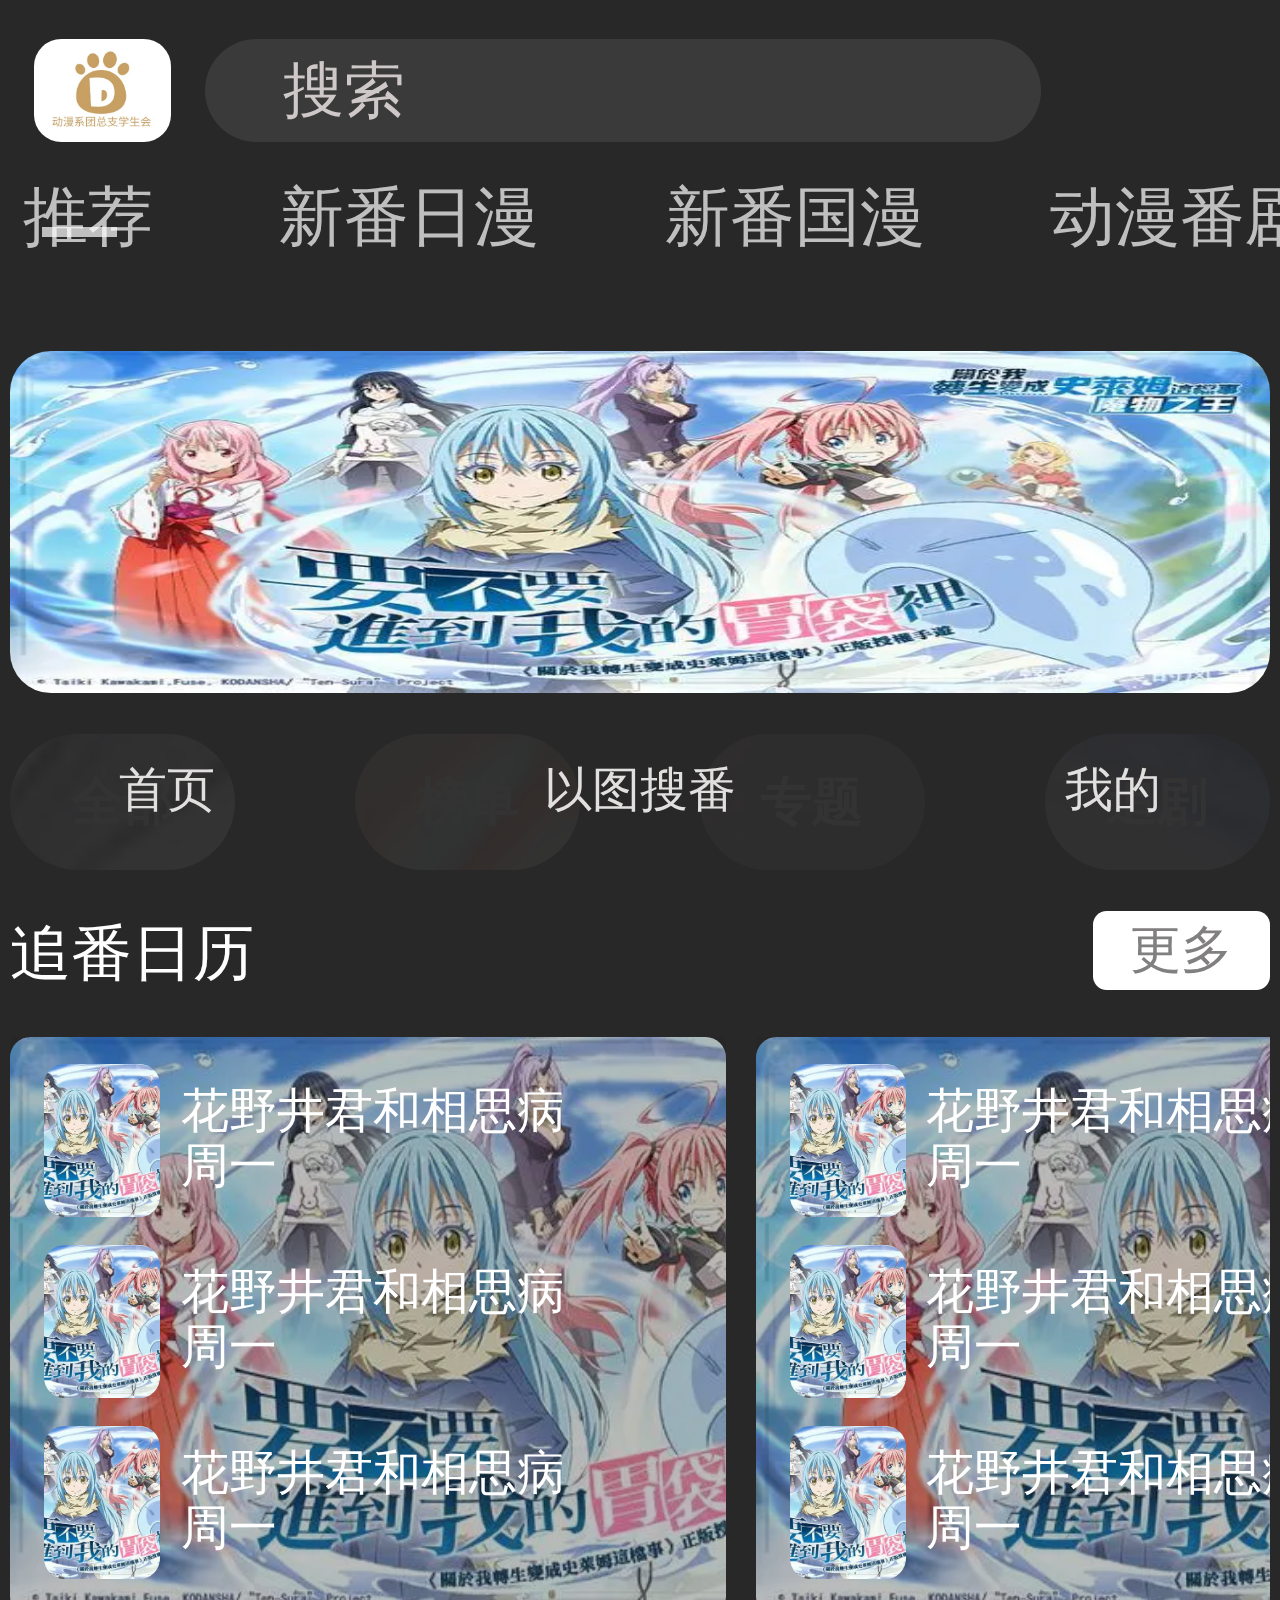
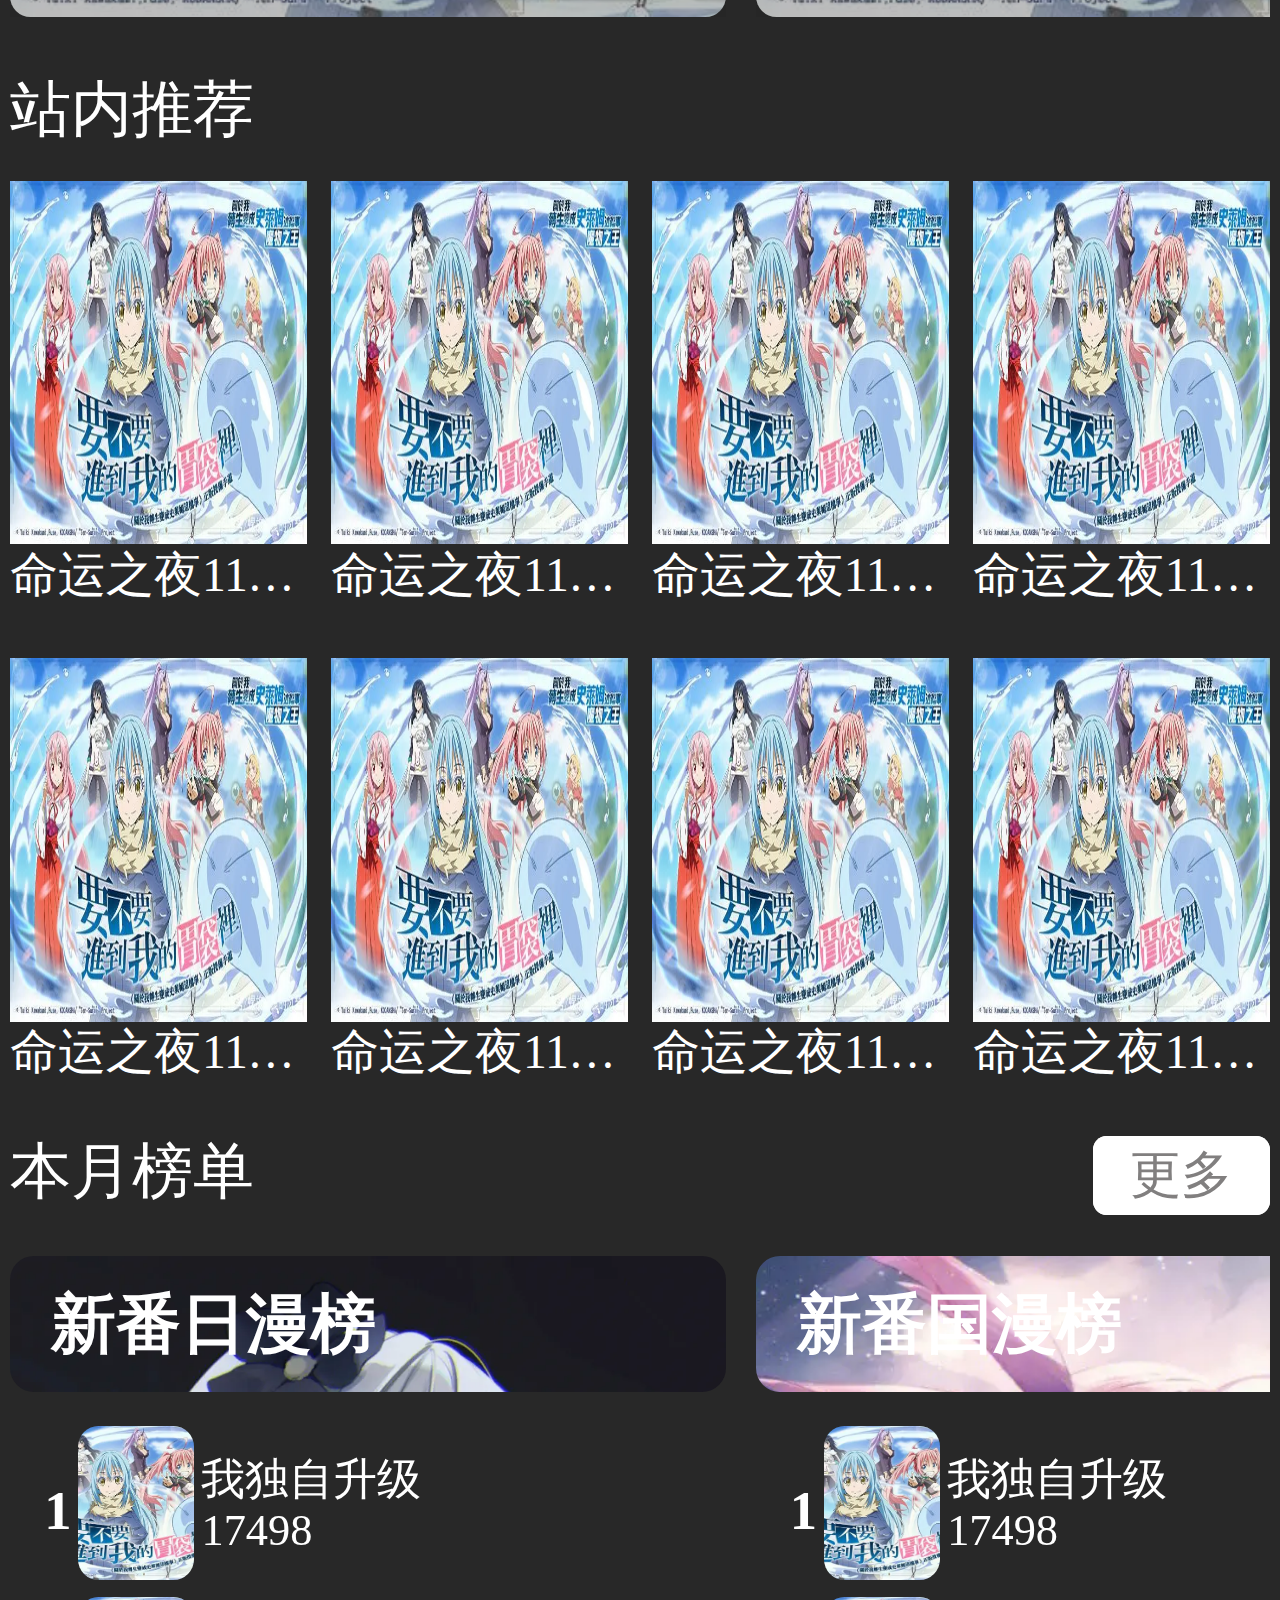
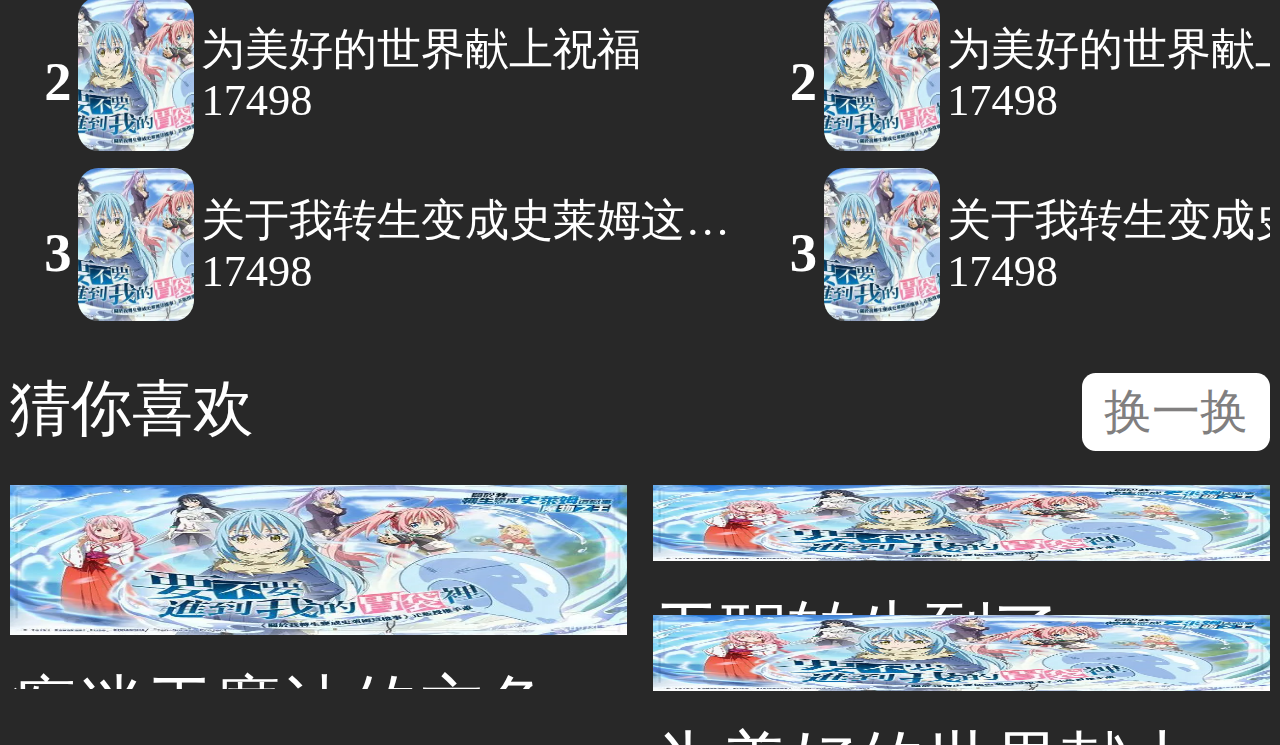
<file: my-anime-web/index.html>
<!DOCTYPE html>
<html lang="en">

<head>
  <meta charset="UTF-8">
  <meta name="viewport" content="width=device-width, initial-scale=1.0 ,user-scalable=no">
  <link rel="stylesheet" href="./css/normalize.css">
  <link rel="stylesheet" href="./css/swiper.min.css">
  <!-- <link rel="stylesheet" href="./css/bootstrap.min.css"> -->
  <link rel="stylesheet" href="./css/index.css">
  <link rel="stylesheet" href="//at.alicdn.com/t/c/font_4308015_t6n799oq5gj.css">
  <title>Document</title>

</head>

<body>
  <div class="header">
    <div class="head">
      <a href="" class="log">
        <img src="./image/logo.jpg" alt="">
      </a>
      <div class="searth">
        <a href="./jframe/searth.html"><input type="text" value="搜索"></a>
      </div>
      <div class="my">
        <a href="./jframe/history-record.html"><i class="iconfont icon-lishixiao"></i></a>
        <a href="./jframe/more.html"><i class="iconfont icon-sandian"></i></a>
      </div>
    </div>
    <nav class="tab">
      <ul>
        <a href="">推荐</a>
        <a href="">新番日漫</a>
        <a href="">新番国漫</a>
        <a href="">动漫番剧</a>
        <div class="line"></div>
      </ul>
    </nav>
  </div>
  <div class="container">
    <div class="focus">
      <img src="./update/focus.webp" alt="">
    </div>
    <nav class="nav">
      <ul>
        <a href="">
          <img src="./image/quanbu.webp" alt="">
          <span>全部</span>
        </a>
        <a href="">
          <img src="./image/bangdan.png" alt="">
          <span>榜单</span>
        </a>
        <a href="">
          <img src="./image/zhuanti.png" alt="">
          <span>专题</span>
        </a>
        <a href="">
          <img src="./image/zhuiju.webp" alt="">
          <span>追剧</span>
        </a>
      </ul>
    </nav>
    <div class="slide">
      <div class="slide-top">
        <div class="title"><i class="iconfont icon-shijianxuanze"></i>追番日历</div>
        <a href="">
          <div class="more">更多</div>
        </a>
      </div>
      <div class="slide-content">
        <!-- Swiper -->
        <div class="swiper mySwiper-one">
          <div class="swiper-wrapper">
            <div class="swiper-slide">
              <div class="jiufan">
                <a href="">
                  <img src="./update/focus.webp" alt="">
                  <div class="title">
                    <p>花野井君和相思病</p>
                    <p>周一</p>
                  </div>
                </a>
                <a href="">
                  <img src="./update/focus.webp" alt="">
                  <div class="title">
                    <p>花野井君和相思病</p>
                    <p>周一</p>
                  </div>
                </a>
                <a href="">
                  <img src="./update/focus.webp" alt="">
                  <div class="title">
                    <p>花野井君和相思病</p>
                    <p>周一</p>
                  </div>
                </a>
              </div>
            </div>
            <div class="swiper-slide">
              <div class="jiufan">
                <a href="">
                  <img src="./update/focus.webp" alt="">
                  <div class="title">
                    <p>花野井君和相思病</p>
                    <p>周一</p>
                  </div>
                </a>
                <a href="">
                  <img src="./update/focus.webp" alt="">
                  <div class="title">
                    <p>花野井君和相思病</p>
                    <p>周一</p>
                  </div>
                </a>
                <a href="">
                  <img src="./update/focus.webp" alt="">
                  <div class="title">
                    <p>花野井君和相思病</p>
                    <p>周一</p>
                  </div>
                </a>
              </div>
            </div>
            <div class="swiper-slide">
              <div class="jiufan">
                <a href="">
                  <img src="./update/focus.webp" alt="">
                  <div class="title">
                    <p>花野井君和相思病</p>
                    <p>周一</p>
                  </div>
                </a>
                <a href="">
                  <img src="./update/focus.webp" alt="">
                  <div class="title">
                    <p>花野井君和相思病</p>
                    <p>周一</p>
                  </div>
                </a>
                <a href="">
                  <img src="./update/focus.webp" alt="">
                  <div class="title">
                    <p>花野井君和相思病</p>
                    <p>周一</p>
                  </div>
                </a>
              </div>
            </div>
            <div class="swiper-slide">
              <div class="jiufan">
                <a href="">
                  <img src="./update/focus.webp" alt="">
                  <div class="title">
                    <p>花野井君和相思病</p>
                    <p>周一</p>
                  </div>
                </a>
                <a href="">
                  <img src="./update/focus.webp" alt="">
                  <div class="title">
                    <p>花野井君和相思病</p>
                    <p>周一</p>
                  </div>
                </a>
                <a href="">
                  <img src="./update/focus.webp" alt="">
                  <div class="title">
                    <p>花野井君和相思病</p>
                    <p>周一</p>
                  </div>
                </a>
              </div>
            </div>
            <div class="swiper-slide">
              <div class="jiufan">
                <a href="">
                  <img src="./update/focus.webp" alt="">
                  <div class="title">
                    <p>花野井君和相思病</p>
                    <p>周一</p>
                  </div>
                </a>
                <a href="">
                  <img src="./update/focus.webp" alt="">
                  <div class="title">
                    <p>花野井君和相思病</p>
                    <p>周一</p>
                  </div>
                </a>
                <a href="">
                  <img src="./update/focus.webp" alt="">
                  <div class="title">
                    <p>花野井君和相思病</p>
                    <p>周一</p>
                  </div>
                </a>
              </div>
            </div>
            <div class="swiper-slide">
              <a href="">更多></a>
            </div>
          </div>
          <div class="swiper-pagination"></div>
        </div>
      </div>
    </div>
    <div class="recommend">
      <div class="title">
        <i class="iconfont icon-tuijianfuwu"></i>
        站内推荐
      </div>
      <div class="re-content">
        <a href="">
          <img src="./update/focus.webp" alt="">
          <h4>命运之夜111111111</h4>
        </a>
        <a href="">
          <img src="./update/focus.webp" alt="">
          <h4>命运之夜111111111</h4>
        </a>
        <a href="">
          <img src="./update/focus.webp" alt="">
          <h4>命运之夜111111111</h4>
        </a>
        <a href="">
          <img src="./update/focus.webp" alt="">
          <h4>命运之夜111111111</h4>
        </a>
        <a href="">
          <img src="./update/focus.webp" alt="">
          <h4>命运之夜111111111</h4>
        </a>
        <a href="">
          <img src="./update/focus.webp" alt="">
          <h4>命运之夜111111111</h4>
        </a>
        <a href="">
          <img src="./update/focus.webp" alt="">
          <h4>命运之夜111111111</h4>
        </a>
        <a href="">
          <img src="./update/focus.webp" alt="">
          <h4>命运之夜111111111</h4>
        </a>
      </div>
    </div>
    <div class="monthlist">
      <div class="monthlist-top">
        <div class="title">
          <i class="iconfont icon-bangdan1"></i>
          本月榜单
        </div>
        <a href="" class="more">
          <div class="more">
            更多
          </div>
        </a>
      </div>
      <div class="monthlist-content">
        <!-- Swiper -->
        <div class="swiper mySwiper-two">
          <div class="swiper-wrapper">
            <div class="swiper-slide">
              <div class="title">新番日漫榜</div>
              <div class="swiper-content">
                <a href="">
                  <h3>1</h3>
                  <img src="./update/focus.webp" alt="">
                  <div class="name">
                    <p>我独自升级</p>
                    <div class="hot">
                      <i class="iconfont icon-redu"></i>
                      <p>17498</p>
                    </div>
                  </div>
                </a>
                <a href="">
                  <h3>2</h3>
                  <img src="./update/focus.webp" alt="">
                  <div class="name">
                    <p>为美好的世界献上祝福 </p>
                    <div class="hot">
                      <i class="iconfont icon-redu"></i>
                      <p>17498</p>
                    </div>
                  </div>
                </a>
                <a href="">
                  <h3>3</h3>
                  <img src="./update/focus.webp" alt="">
                  <div class="name">
                    <p>关于我转生变成史莱姆这件事</p>
                    <div class="hot">
                      <i class="iconfont icon-redu"></i>
                      <p>17498</p>
                    </div>
                  </div>
                </a>
              </div>
            </div>
            <div class="swiper-slide">
              <div class="title">新番国漫榜</div>
              <div class="swiper-content">
                <a href="">
                  <h3>1</h3>
                  <img src="./update/focus.webp" alt="">
                  <div class="name">
                    <p>我独自升级</p>
                    <div class="hot">
                      <i class="iconfont icon-redu"></i>
                      <p>17498</p>
                    </div>
                  </div>
                </a>
                <a href="">
                  <h3>2</h3>
                  <img src="./update/focus.webp" alt="">
                  <div class="name">
                    <p>为美好的世界献上祝福 </p>
                    <div class="hot">
                      <i class="iconfont icon-redu"></i>
                      <p>17498</p>
                    </div>
                  </div>
                </a>
                <a href="">
                  <h3>3</h3>
                  <img src="./update/focus.webp" alt="">
                  <div class="name">
                    <p>关于我转生变成史莱姆这件事</p>
                    <div class="hot">
                      <i class="iconfont icon-redu"></i>
                      <p>17498</p>
                    </div>
                  </div>
                </a>
              </div>
            </div>
            <div class="swiper-slide">
              <div class="title">动漫番剧榜</div>
              <div class="swiper-content">
                <a href="">
                  <h3>1</h3>
                  <img src="./update/focus.webp" alt="">
                  <div class="name">
                    <p>我独自升级</p>
                    <div class="hot">
                      <i class="iconfont icon-redu"></i>
                      <p>17498</p>
                    </div>
                  </div>
                </a>
                <a href="">
                  <h3>2</h3>
                  <img src="./update/focus.webp" alt="">
                  <div class="name">
                    <p>为美好的世界献上祝福 </p>
                    <div class="hot">
                      <i class="iconfont icon-redu"></i>
                      <p>17498</p>
                    </div>
                  </div>
                </a>
                <a href="">
                  <h3>3</h3>
                  <img src="./update/focus.webp" alt="">
                  <div class="name">
                    <p>关于我转生变成史莱姆这件事</p>
                    <div class="hot">
                      <i class="iconfont icon-redu"></i>
                      <p>17498</p>
                    </div>
                  </div>
                </a>
              </div>
            </div>
            <div class="swiper-slide">
              <div class="title">剧场动漫榜</div>
              <div class="swiper-content">
                <a href="">
                  <h3>1</h3>
                  <img src="./update/focus.webp" alt="">
                  <div class="name">
                    <p>我独自升级</p>
                    <div class="hot">
                      <i class="iconfont icon-redu"></i>
                      <p>17498</p>
                    </div>
                  </div>
                </a>
                <a href="">
                  <h3>2</h3>
                  <img src="./update/focus.webp" alt="">
                  <div class="name">
                    <p>为美好的世界献上祝福 </p>
                    <div class="hot">
                      <i class="iconfont icon-redu"></i>
                      <p>17498</p>
                    </div>
                  </div>
                </a>
                <a href="">
                  <h3>3</h3>
                  <img src="./update/focus.webp" alt="">
                  <div class="name">
                    <p>关于我转生变成史莱姆这件事</p>
                    <div class="hot">
                      <i class="iconfont icon-redu"></i>
                      <p>17498</p>
                    </div>
                  </div>
                </a>
              </div>
            </div>
            <div class="swiper-slide">
              <a href="">更多></a>
            </div>
          </div>
          <div class="swiper-pagination"></div>
        </div>

      </div>
      <div class="guessyoulove">
        <div class="guess-top">
          <div class="title">
            <i class="iconfont icon-cainixihuan"></i>
            猜你喜欢
          </div>
          <a href="" class="change">换一换</a>
        </div>
        <div class="guess-content">
          <div class="content-left">
            <a href="">
              <img src="./update/focus.webp" alt="">
              <p>痴迷于魔法的主角再一次魔法决斗中被有着更高贵的</p>
            </a>
          </div>
          <div class="content-right">
            <a href="">
              <img src="./update/focus.webp" alt="">
              <p>无职转生到了...</p>
            </a>
            <a href="">
              <img src="./update/focus.webp" alt="">
              <p>为美好的世界献上祝福</p>
            </a>
          </div>
        </div>
      </div>
    </div>
  </div>
  <div class="foot">
    <a href="./index.html" class="shouye">
      <i class="iconfont icon-shouye"></i>
      <span>首页</span>
    </a>
    <a href="./jframe/searthvedio-for-img.html" class="shoufan">
      <i class="iconfont icon-zuqiu"></i>
      <span>以图搜番</span>
    </a>
    <a href="./jframe/my.html" class="my">
      <i class="iconfont icon-wode"></i>
      <span>我的</span>
    </a>
  </div>


  <script src="./js/swiper.min.js"></script>
  <script src="./js/index.min.js"></script>
  <!-- <script src="./js/bootstrap.min.js"></script> -->
  <script src="./js/index.js"></script>
  <script>
    (function () {
      var swiper1 = new Swiper(".mySwiper-one", {
        slidesPerView: 1.73,
        spaceBetween: 30,
        pagination: {
          el: ".swiper-pagination",
          clickable: true,
        },
      });
      var swiper = new Swiper(".mySwiper-two", {
        slidesPerView: 1.73,
        spaceBetween: 30,
        pagination: {
          el: ".swiper-pagination",
          clickable: true,
        },
      });
    })()
  </script>
</body>

</html>
</file>
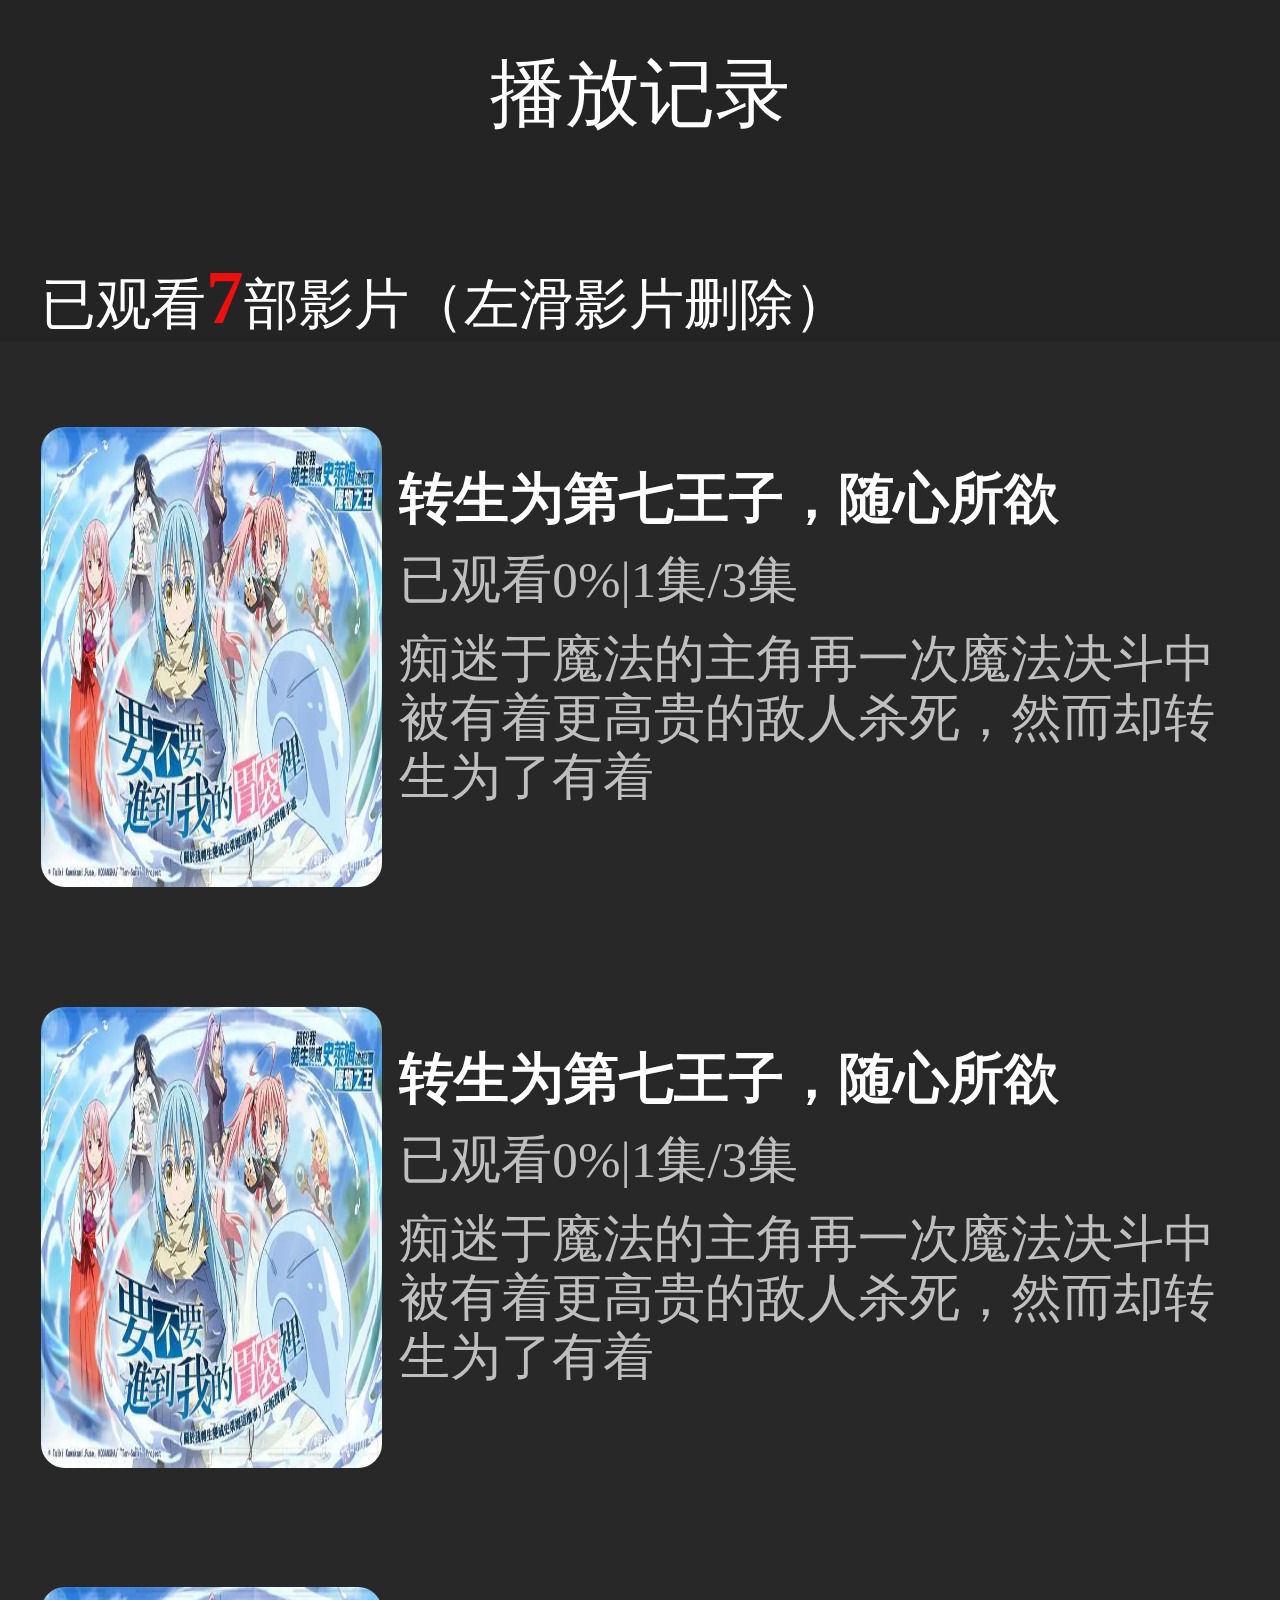
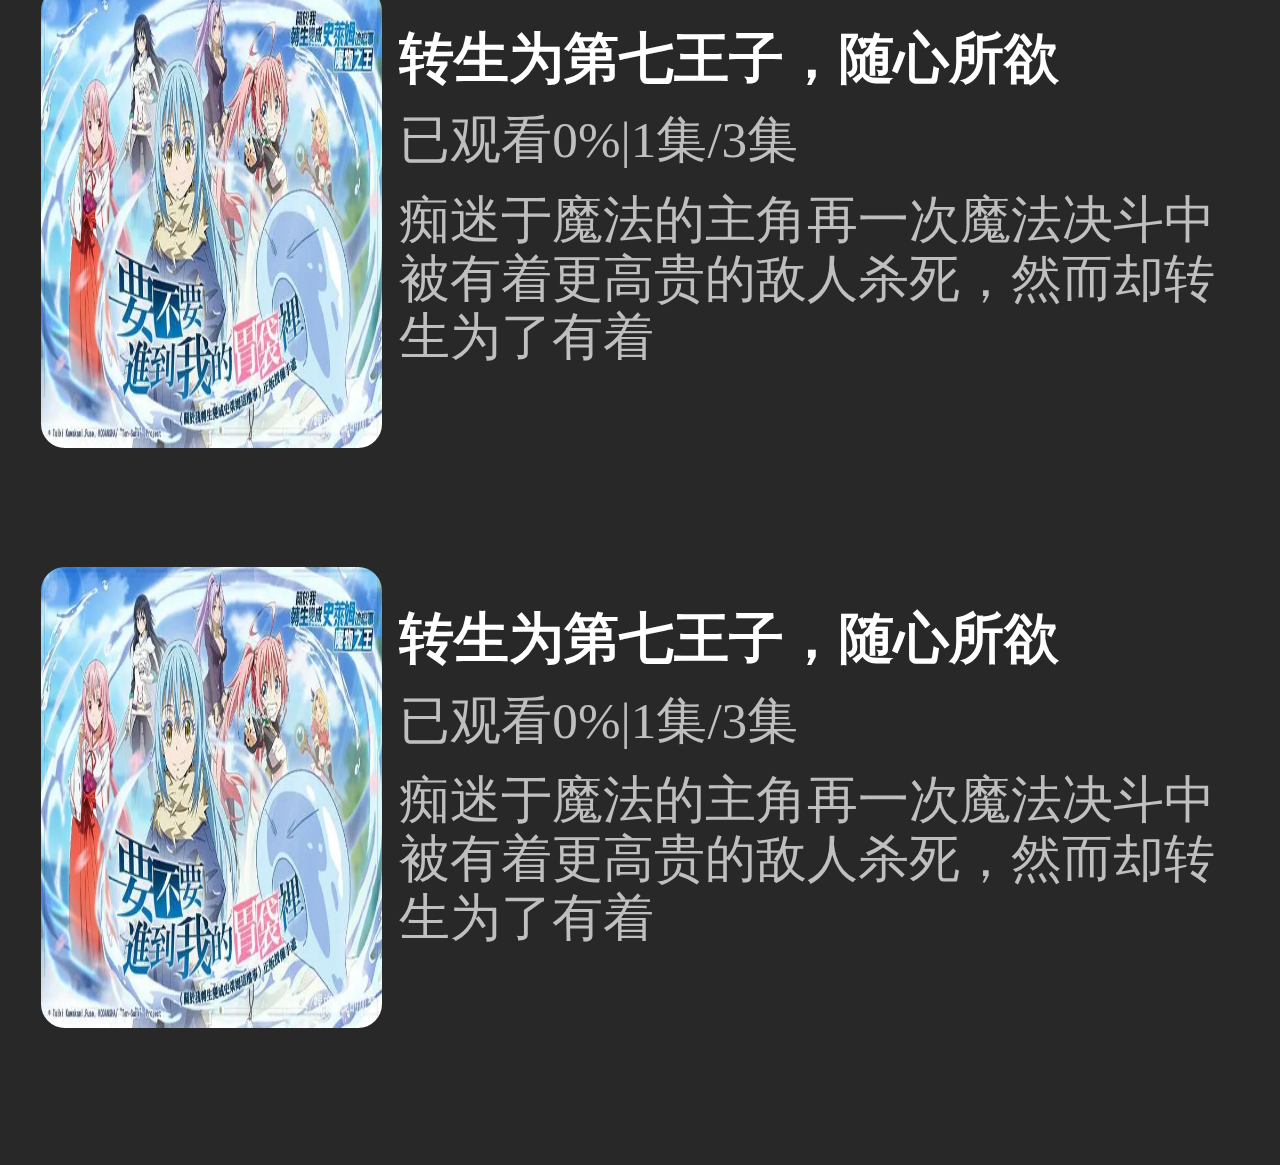
<file: my-anime-web/jframe/history-record.html>
<!DOCTYPE html>
<html lang="en">

<head>
  <meta charset="UTF-8">
  <meta name="viewport" content="width=device-width, initial-scale=1.0">
  <link rel="stylesheet" href="../css/normalize.css">
  <link rel="stylesheet" href="../css/common.css">
  <link rel="stylesheet" href="../css/history-record.css">
  <link rel="stylesheet" href="//at.alicdn.com/t/c/font_4308015_aqtzx73mj9c.css">
  <title>Document</title>
  <style>


  </style>
</head>

<body>
  <div class="herder">
    <div class="head">
      <a href="../index.html"><i class="iconfont icon-zuojiantou2"></i></a>
      播放记录
      <i class="iconfont icon-shanchu"></i>
    </div>
    <p>已观看<span>7</span>部影片（左滑影片删除）</p>
  </div>
  <div class="content">
    <div class="item">
      <a href="" class="picture"><img src="../update/focus.webp" alt=""></a>
      <div class="describe">
        <h4>转生为第七王子，随心所欲</h4>
        <p>已观看0%|1集/3集</p>
        <p>痴迷于魔法的主角再一次魔法决斗中被有着更高贵的敌人杀死，然而却转生为了有着</p>
      </div>
    </div>
    <div class="item">
      <a href="" class="picture"><img src="../update/focus.webp" alt=""></a>
      <div class="describe">
        <h4>转生为第七王子，随心所欲</h4>
        <p>已观看0%|1集/3集</p>
        <p>痴迷于魔法的主角再一次魔法决斗中被有着更高贵的敌人杀死，然而却转生为了有着</p>
      </div>
    </div>
    <div class="item">
      <a href="" class="picture"><img src="../update/focus.webp" alt=""></a>
      <div class="describe">
        <h4>转生为第七王子，随心所欲</h4>
        <p>已观看0%|1集/3集</p>
        <p>痴迷于魔法的主角再一次魔法决斗中被有着更高贵的敌人杀死，然而却转生为了有着</p>
      </div>
    </div>
    <div class="item">
      <a href="" class="picture"><img src="../update/focus.webp" alt=""></a>
      <div class="describe">
        <h4>转生为第七王子，随心所欲</h4>
        <p>已观看0%|1集/3集</p>
        <p>痴迷于魔法的主角再一次魔法决斗中被有着更高贵的敌人杀死，然而却转生为了有着</p>
      </div>
    </div>
  </div>

  <script src="../js/index.min.js"></script>
  <script src="../js/history-record.js"></script>
</body>

</html>
</file>
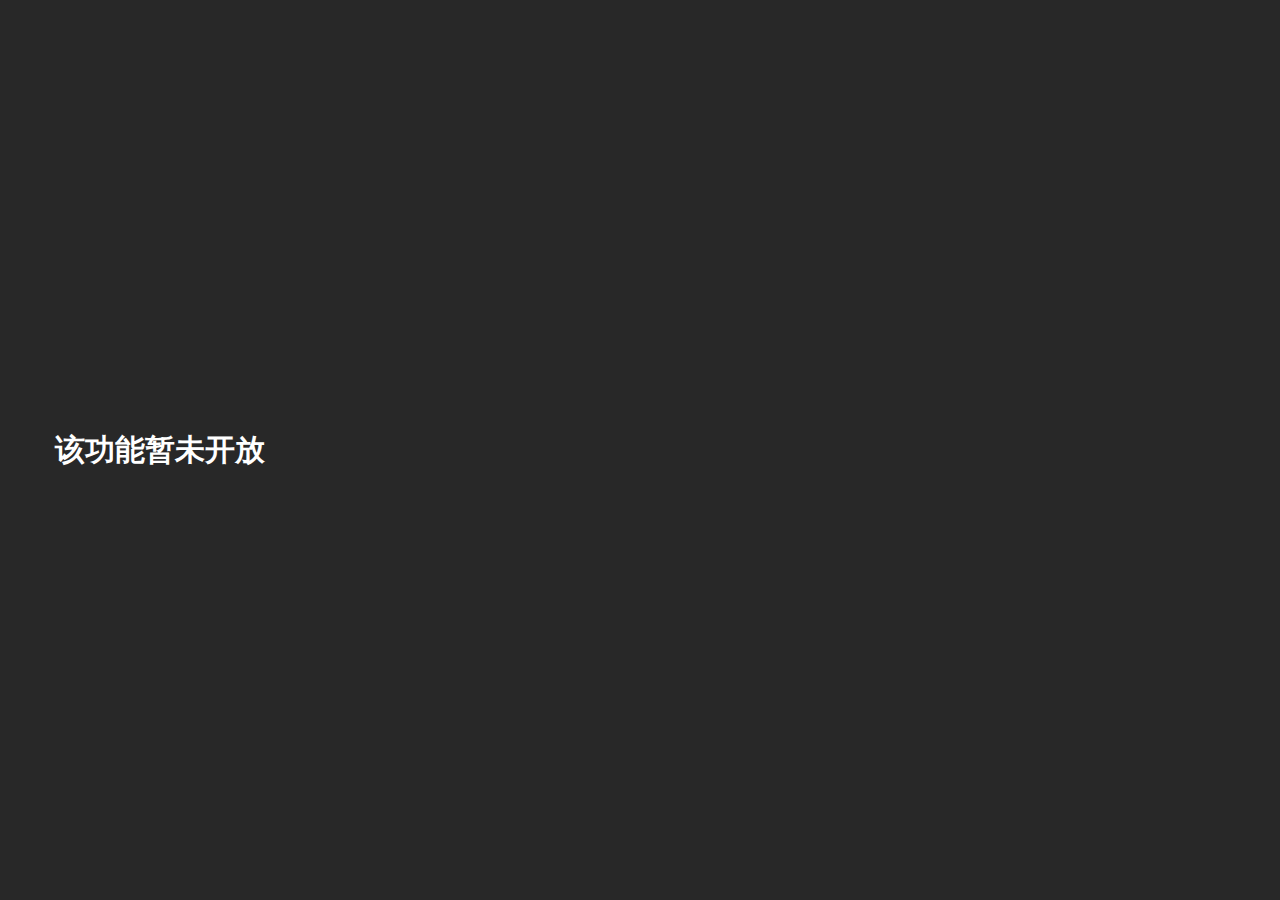
<file: my-anime-web/jframe/more.html>
<!DOCTYPE html>
<html lang="en">

<head>
  <meta charset="UTF-8">
  <meta name="viewport" content="width=device-width, initial-scale=1.0">
  <link rel="stylesheet" href="../css/common.css">
  <link rel="stylesheet" href="//at.alicdn.com/t/c/font_4308015_aqtzx73mj9c.css">
  <title>Document</title>
  <style>
    body {
      text-align: center;
      font-size: 30px;
      font-weight: 700;
      line-height: 100vh;
    }

    i {
      position: fixed;
      left: 10px;
      top: 10px;
      color: white;
      font-size: 30px !important;
      line-height: normal;
    }
  </style>
</head>

<body>
  <i class="iconfont icon-zuojiantou2"></i>
  该功能暂未开放
  <script>
    let i = document.querySelector(`.icon-zuojiantou2`)
    i.addEventListener(`click`, function () {
      location.href = `../index.html`
    })
  </script>
</body>

</html>
</file>
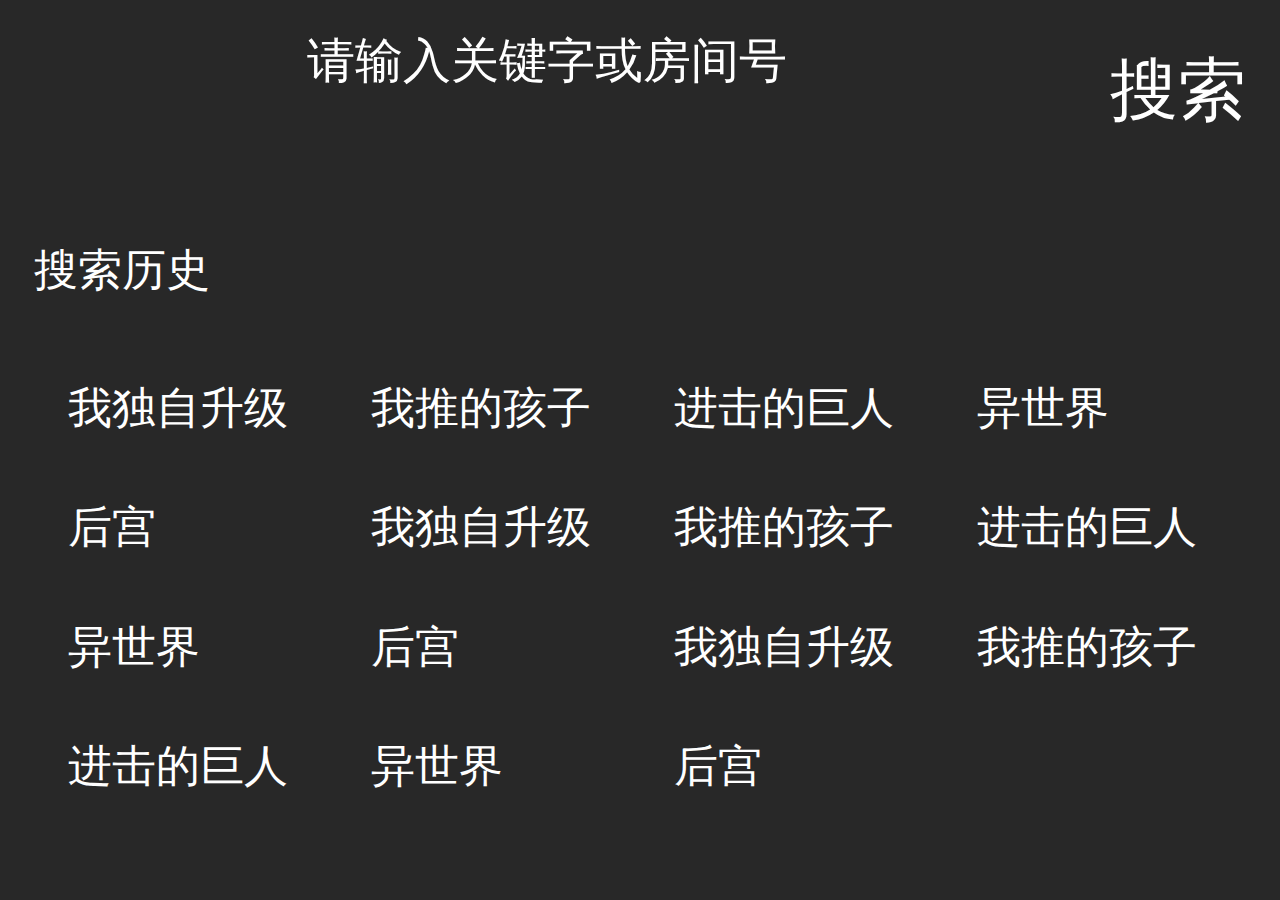
<file: my-anime-web/jframe/searth.html>
<!DOCTYPE html>
<html lang="en">

<head>
  <meta charset="UTF-8">
  <meta name="viewport" content="width=device-width, initial-scale=1.0">
  <link rel="stylesheet" href="../css/common.css">
  <link rel="stylesheet" href="../css/normalize.css">
  <link rel="stylesheet" href="//at.alicdn.com/t/c/font_4308015_t6n799oq5gj.css">
  <title>Document</title>
  <style>
    body {
      border: 0;
      margin: 0;
      padding: 0;
      box-sizing: border-box;
      padding: .2667rem .2667rem;
    }

    .header {
      position: fixed;
      left: 0;
      top: 0;
      box-sizing: border-box;
      padding: .2667rem .2667rem;
      height: 1.2rem;
      /* background-color: red; */
      width: 100%;
      display: flex;
      justify-content: space-between;
    }

    .header>a {
      margin-right: 1.3333rem;
    }

    .header a i {
      color: white;
      font-size: .6133rem;
    }

    .header .searth {
      flex: 1;
      position: relative;
      box-sizing: border-box;
      /* padding: 0 50px; */

    }

    .header .searth input {
      box-sizing: border-box;
      border: 0;
      margin: 0;
      padding: 0;
      padding-left: .8rem;
      outline: none;
      width: 100%;
      font-size: .3733rem;
      /* color: rgb(231, 229, 229); */
      color: white;
      background-color: rgb(40, 40, 40);
    }

    .header .searth i {
      position: absolute;
      left: 0;
      top: .2933rem;
      color: rgb(231, 229, 229);
      font-size: .3733rem;
    }

    .header span {
      padding-top: .1333rem;
      color: white;
      display: block;
      margin-left: 1.3333rem;
      font-size: .5333rem;
    }

    .content {
      margin-top: 1.6rem;


    }

    .content .head {
      display: flex;
      justify-content: space-between;
    }

    .content .head .left {
      font-size: .3467rem;
    }

    .content .head .left i {
      font-size: .4rem;
    }

    .content .searth-record {
      padding-top: .4rem;
      display: flex;
      flex-wrap: wrap;
    }

    .content .searth-record p {
      box-sizing: border-box;
      padding: .2667rem;
      width: 25%;
      font-size: .3467rem;
      /* color: rgb(231, 229, 229); */
      color: white;

    }
  </style>
</head>

<body>
  <div class="header">
    <a href="../index.html"><i class="iconfont icon-zuojiantou2"></i></a>
    <div class="searth">
      <input type="text" value="请输入关键字或房间号">
      <i class="iconfont icon-sousuo"></i>
    </div>
    <span>搜索</span>
  </div>
  <div class="content">
    <div class="head">
      <div class="left">
        <i class="iconfont icon-lishixiao"></i>
        搜索历史
      </div>

      <i class="iconfont icon-shanchu"></i>
    </div>
    <div class="searth-record">
      <p>我独自升级</p>
      <p>我推的孩子</p>
      <p>进击的巨人</p>
      <p>异世界</p>
      <p>后宫</p>
      <p>我独自升级</p>
      <p>我推的孩子</p>
      <p>进击的巨人</p>
      <p>异世界</p>
      <p>后宫</p>
      <p>我独自升级</p>
      <p>我推的孩子</p>
      <p>进击的巨人</p>
      <p>异世界</p>
      <p>后宫</p>
    </div>
  </div>
  <script src="../js/index.min.js"></script>
  <script>
    let shangchu = document.querySelector(`.content .head .icon-shanchu`)
    let searthrecord = document.querySelector(`.content .searth-record`)
    let searth = document.querySelector(`.header>span`)
    shangchu.addEventListener(`click`, function (e) {
      alert(`你确定要删除浏览记录吗？`)
      searthrecord.innerHTML = ""
    })
    searth.addEventListener(`click`, function (e) {
      alert(`该功能暂未开放`)

    })
  </script>
</body>

</html>
</file>
<file: my-anime-web/css/index.css>
html {
  scroll-behavior: smooth;
  border: 0;
  padding: 0;
  margin: 0;
  width: 10rem;
  color: white;
}
body {
  width: 10rem;
  min-width: 320px;
  background-color: #282828;
  padding: 0;
  border: 0;
  margin: 0 auto;
}
ul {
  list-style: none;
  padding: 0;
  border: 0;
  margin: 0;
}
a {
  margin: 0;
  padding: 0;
  border: 0;
  text-decoration: none;
}
a:hover {
  text-decoration: none;
}
p {
  margin: 0;
  padding: 0;
  border: 0;
  text-align: start;
}
input {
  outline: none;
  border: 0;
  padding: 0;
  margin: 0;
}
h4 {
  margin: 0;
  padding: 0;
  border: 0;
}
.header {
  padding: 0.3067rem 0 0.2rem 0;
  position: fixed;
  top: 0;
  left: 0;
  background-color: #282828;
  z-index: 999;
}
.header .head {
  display: flex;
}
.header .head a {
  width: 1.0667rem;
  margin-left: 0.2667rem;
}
.header .head a img {
  width: 100%;
  border-radius: 0.2133rem;
}
.header .head .searth {
  padding: 0 0.2667rem;
  flex: 1;
}
.header .head .searth a {
  border: 0;
  padding: 0;
  margin: 0;
}
.header .head .searth a input {
  box-sizing: border-box;
  height: 0.8rem;
  border-radius: 0.4667rem;
  background-color: rgba(224, 222, 222, 0.1);
  font-size: 0.48rem;
  padding-left: 0.6133rem;
  color: #cec8c8;
}
.header .head .my {
  width: 1.8667rem;
  display: flex;
  padding: 0 0.1333rem;
  padding-top: 0.08rem;
  justify-content: space-around;
}
.header .head .my a {
  margin: 0;
  padding: 0 0.2667rem;
}
.header .head .my a i {
  font-size: 0.5867rem;
  color: rgba(255, 255, 255, 0.65);
}
.header .tab {
  position: relative;
  margin-top: 0.2667rem;
  height: 30px;
}
.header .tab ul {
  display: flex;
  justify-content: space-between;
}
.header .tab ul a {
  font-size: 0.51rem;
  color: white;
  margin-right: 0.3rem;
  opacity: 0.7;
}
.header .tab ul a:nth-child(1) {
  margin-left: 0.1833rem;
}
.header .tab ul .line {
  position: absolute;
  bottom: -0.2133rem;
  left: 0.3267rem;
  width: 0.5867rem;
  height: 0.08rem;
  background-color: white;
  opacity: 0.7;
}
.container {
  margin-top: 2.6667rem;
  padding: 10px 10px;
}
.container .focus {
  width: 100%;
  height: 100px;
  height: 2.6667rem;
}
.container .focus img {
  width: 100%;
  height: 100%;
  border-radius: 0.32rem;
}
.container .nav {
  width: 100%;
  padding: 0.16rem 0;
}
.container .nav ul {
  display: flex;
  justify-content: space-between;
  width: 100%;
}
.container .nav ul a:nth-child(1) {
  margin-left: 0;
}
.container .nav ul a:nth-child(4) {
  margin-right: 0;
}
.container .nav ul a {
  position: relative;
  display: inline-block;
  width: 1.76rem;
  height: 1.0667rem;
  margin: 0.16rem;
  border-radius: 0.5333rem;
  overflow: hidden;
  font-size: 100px;
  color: white;
}
.container .nav ul a img {
  transform: scale(12);
}
.container .nav ul a span {
  display: inline-block;
  height: 100%;
  line-height: 1.0667rem;
  position: absolute;
  left: 50%;
  top: 0;
  transform: translateX(-50%);
  color: white;
  font-size: 0.4rem;
  font-weight: bold;
}
.container .slide .slide-top {
  display: flex;
  justify-content: space-between;
}
.container .slide .slide-top .title {
  color: white;
  font-size: 0.48rem;
}
.container .slide .slide-top .title i {
  color: #d4edd4;
  font-size: 0.6667rem;
  vertical-align: middle;
}
.container .slide .slide-top a .more {
  width: 1.3867rem;
  height: 0.6133rem;
  line-height: 0.6133rem;
  text-align: center;
  border-radius: 0.1067rem;
  background-color: white;
  font-size: 0.4rem;
  color: #817f7f;
}
.container .slide .slide-content {
  margin-top: 0.2133rem;
}
.container .slide .slide-content .swiper {
  width: 100%;
  height: 100%;
}
.container .slide .slide-content .swiper .swiper-slide:nth-child(6) {
  width: 1.8667rem !important;
  background-image: none;
  background-color: rgba(255, 255, 255, 0.95);
}
.container .slide .slide-content .swiper .swiper-slide:nth-child(6) a {
  width: 100%;
  height: 100%;
  border-radius: 0.1333rem;
  color: #403f3f;
  text-align: center;
  line-height: 4.5333rem;
}
.container .slide .slide-content .swiper .swiper-slide {
  height: 4.5333rem;
  border-radius: 0.16rem;
  text-align: center;
  font-size: 0.48rem;
  background: #fff;
  display: flex;
  justify-content: center;
  align-items: center;
  background: url(../update/focus.webp) no-repeat red;
  background-size: cover;
}
.container .slide .slide-content .swiper .swiper-slide .jiufan {
  width: 100%;
  height: 100%;
  background-color: rgba(36, 36, 36, 0.3);
  color: white;
  padding: 0.2667rem;
}
.container .slide .slide-content .swiper .swiper-slide .jiufan a {
  display: flex;
  margin: 0.2133rem 0;
}
.container .slide .slide-content .swiper .swiper-slide .jiufan a img {
  width: 0.9067rem !important;
  height: 1.2rem !important;
  display: block;
  border-radius: 0.16rem;
  object-fit: cover;
}
.container .slide .slide-content .swiper .swiper-slide .jiufan a .title {
  margin: 0.16rem;
}
.container .slide .slide-content .swiper .swiper-slide .jiufan a .title p {
  font-size: 0.3733rem;
  color: white;
}
.container .recommend {
  margin-top: 0.4rem;
}
.container .recommend .title {
  font-size: 0.48rem;
  color: white;
  margin-bottom: 0.2667rem;
}
.container .recommend .title i {
  color: #d1d130;
  font-size: 0.5333rem;
}
.container .recommend .re-content {
  display: flex;
  flex-wrap: wrap;
  justify-content: space-between;
}
.container .recommend .re-content a {
  display: block;
  box-sizing: border-box;
  height: 3.7333rem;
  width: 23.6%;
}
.container .recommend .re-content a img {
  width: 100%;
  height: 76%;
}
.container .recommend .re-content a h4 {
  font-size: 0.3733rem;
  color: white;
  height: 24%;
  text-overflow: ellipsis;
  overflow: hidden;
  white-space: nowrap;
  font-weight: 500;
}
.container .monthlist .monthlist-top {
  margin-bottom: 0.32rem;
  display: flex;
  justify-content: space-between;
}
.container .monthlist .monthlist-top .title {
  font-size: 0.48rem;
}
.container .monthlist .monthlist-top .title i {
  color: #d1d130;
  font-size: 0.48rem;
}
.container .monthlist .monthlist-top .more {
  width: 1.3867rem;
  height: 0.6133rem;
  line-height: 0.6133rem;
  text-align: center;
  border-radius: 0.1067rem;
  background-color: white;
  font-size: 0.4rem;
  color: #817f7f;
}
.container .monthlist .monthlist-content .swiper .swiper-slide:nth-child(2) .title {
  background-image: url(../image/2.webp);
}
.container .monthlist .monthlist-content .swiper .swiper-slide:nth-child(3) .title {
  background-image: url(../image/3.webp);
}
.container .monthlist .monthlist-content .swiper .swiper-slide:nth-child(4) .title {
  background-image: url(../image/4.webp);
}
.container .monthlist .monthlist-content .swiper .swiper-slide:nth-child(5) a {
  width: 100%;
  text-align: center;
  line-height: 5.3333rem;
  font-size: 20px;
  font-weight: 500;
  color: white;
}
.container .monthlist .monthlist-content .swiper .swiper-slide {
  height: 5.3333rem;
  border-radius: 0.16rem;
  text-align: center;
  font-size: 18px;
  justify-content: center;
  align-items: center;
}
.container .monthlist .monthlist-content .swiper .swiper-slide .title {
  box-sizing: border-box;
  padding: 0 0 0 0.32rem;
  height: 1.0667rem;
  line-height: 1.0667rem;
  border-radius: 0.1867rem;
  text-align: start;
  font-size: 0.5067rem;
  font-weight: 600;
  width: 100%;
  background: url(../image/1.webp) no-repeat;
  background-size: cover;
}
.container .monthlist .monthlist-content .swiper .swiper-slide .swiper-content {
  width: 100%;
  padding: 0.2667rem 0 0 0.2667rem;
}
.container .monthlist .monthlist-content .swiper .swiper-slide .swiper-content a {
  width: 100%;
  display: flex;
  height: 1.3333rem;
}
.container .monthlist .monthlist-content .swiper .swiper-slide .swiper-content a h3 {
  border: 0;
  margin: 0;
  padding: 0;
  font-size: 0.4267rem;
  color: white;
  line-height: 1.3333rem;
}
.container .monthlist .monthlist-content .swiper .swiper-slide .swiper-content a img {
  margin: 0 7px;
  width: 0.9067rem !important;
  height: 1.2rem !important;
  display: block;
  border-radius: 0.16rem;
  object-fit: cover;
}
.container .monthlist .monthlist-content .swiper .swiper-slide .swiper-content a .name {
  width: 100%;
  overflow: hidden;
  padding-top: 0.2133rem;
}
.container .monthlist .monthlist-content .swiper .swiper-slide .swiper-content a .name p {
  padding-right: 0.2133rem;
  color: white;
  font-size: 0.3467rem;
  text-overflow: ellipsis;
  overflow: hidden;
  white-space: nowrap;
  font-weight: 500;
}
.container .monthlist .monthlist-content .swiper .swiper-slide .swiper-content a .name .hot {
  display: flex;
}
.container .monthlist .monthlist-content .swiper .swiper-slide .swiper-content a .name .hot i {
  color: red;
  font-size: 0.4267rem;
}
.container .monthlist .monthlist-content .swiper .swiper-slide .swiper-content a .name .hot p {
  color: white;
  font-size: 0.3467rem;
}
.container .guessyoulove {
  margin-top: 0.2667rem;
}
.container .guessyoulove .guess-top {
  margin: 0 0 0.2667rem 0;
  display: flex;
  justify-content: space-between;
}
.container .guessyoulove .guess-top .title {
  font-size: 0.48rem;
}
.container .guessyoulove .guess-top .title i {
  font-size: 0.48rem;
  color: #21bdb8;
}
.container .guessyoulove .guess-top .change {
  width: 1.4667rem;
  height: 0.6133rem;
  line-height: 0.6133rem;
  text-align: center;
  border-radius: 0.1067rem;
  background-color: white;
  font-size: 0.4rem;
  color: #817f7f;
  font-size: 0.3733rem;
}
.container .guessyoulove .guess-content {
  display: flex;
  justify-content: space-between;
}
.container .guessyoulove .guess-content .content-left {
  width: 49%;
  height: 200px;
}
.container .guessyoulove .guess-content .content-left a img {
  height: 75%;
  width: 100%;
}
.container .guessyoulove .guess-content .content-left a p {
  font-size: 0.5333rem;
  height: 25%;
  line-height: 1.0667rem;
  text-overflow: ellipsis;
  overflow: hidden;
  white-space: nowrap;
  font-weight: 500;
  color: white;
}
.container .guessyoulove .guess-content .content-right {
  width: 49%;
  height: 200px;
}
.container .guessyoulove .guess-content .content-right a img {
  width: 100%;
  height: 38%;
}
.container .guessyoulove .guess-content .content-right a p {
  font-size: 0.5333rem;
  height: 25%;
  line-height: 1.0667rem;
  text-overflow: ellipsis;
  overflow: hidden;
  white-space: nowrap;
  font-weight: 500;
  color: white;
}
.foot {
  box-sizing: border-box;
  padding: 0.2667rem 0.9333rem 0 0.9333rem;
  position: fixed;
  bottom: 0;
  left: 0;
  z-index: 999;
  width: 100%;
  height: 1.3333rem;
  background-color: rgba(40, 40, 40, 0.95);
  justify-content: start;
  display: flex;
  justify-content: space-between;
}
.foot a {
  display: flex;
  flex-direction: column;
  align-items: center;
}
.foot a i {
  font-size: 0.4533rem;
  color: #c9c9f4;
}
.foot a span {
  color: #e2dfdf;
  font-size: 0.3733rem;
}
</file>
<file: my-anime-web/css/common.css>
html {
  scroll-behavior: smooth;
  border: 0;
  padding: 0;
  margin: 0;
  width: 10rem;
  color: white;
}
body {
  width: 10rem;
  min-width: 320px;
  background-color: #282828;
  padding: 0;
  border: 0;
  margin: 0 auto;
}
ul {
  list-style: none;
  padding: 0;
  border: 0;
  margin: 0;
}
a {
  margin: 0;
  padding: 0;
  border: 0;
  text-decoration: none;
}
a:hover {
  text-decoration: none;
}
p {
  margin: 0;
  padding: 0;
  border: 0;
  text-align: start;
}
input {
  outline: none;
  border: 0;
  padding: 0;
  margin: 0;
}
h4 {
  margin: 0;
  padding: 0;
  border: 0;
}
</file>
<file: my-anime-web/css/history-record.css>
body {
  box-sizing: border-box;
  padding: 0.4rem 0.32rem;
}
.herder {
  box-sizing: border-box;
  padding: 0.4rem 0.32rem;
  position: fixed;
  left: 0;
  top: 0;
  width: 100%;
  height: 2.6667rem;
  background-color: #242424;
}
.herder .head {
  text-align: center;
  display: flex;
  justify-content: space-between;
  font-size: 0.5867rem;
}
.herder .head a i {
  font-size: 0.5333rem;
  color: white;
}
.herder .head i {
  font-size: 0.5333rem;
  color: white;
}
.herder p {
  position: absolute;
  left: 0.32rem;
  bottom: 0;
  font-size: 0.4267rem;
}
.herder p span {
  color: #ee0f0f;
  font-weight: 600;
  font-size: 0.5867rem;
}
.content {
  margin-top: 2.6667rem;
}
.content .item {
  width: 100%;
  height: 4rem;
  padding: 0.2667rem 0.2667rem 0.2667rem 0;
  overflow: hidden;
  display: flex;
}
.content .item .picture img {
  width: 2.6667rem;
  height: 3.6rem;
  border-radius: 0.1867rem;
}
.content .item .describe {
  margin: 0.32rem 0 0 0.1333rem;
  overflow: hidden;
}
.content .item .describe h4 {
  width: 100%;
  font-size: 0.4267rem;
  text-overflow: ellipsis;
  overflow: hidden;
  white-space: nowrap;
}
.content .item .describe p {
  margin: 0.16rem 0;
  font-size: 0.32rem;
  text-overflow: ellipsis;
  overflow: hidden;
  white-space: wrap;
  font-size: 0.4rem;
  color: #bfbfbf;
}
</file>
